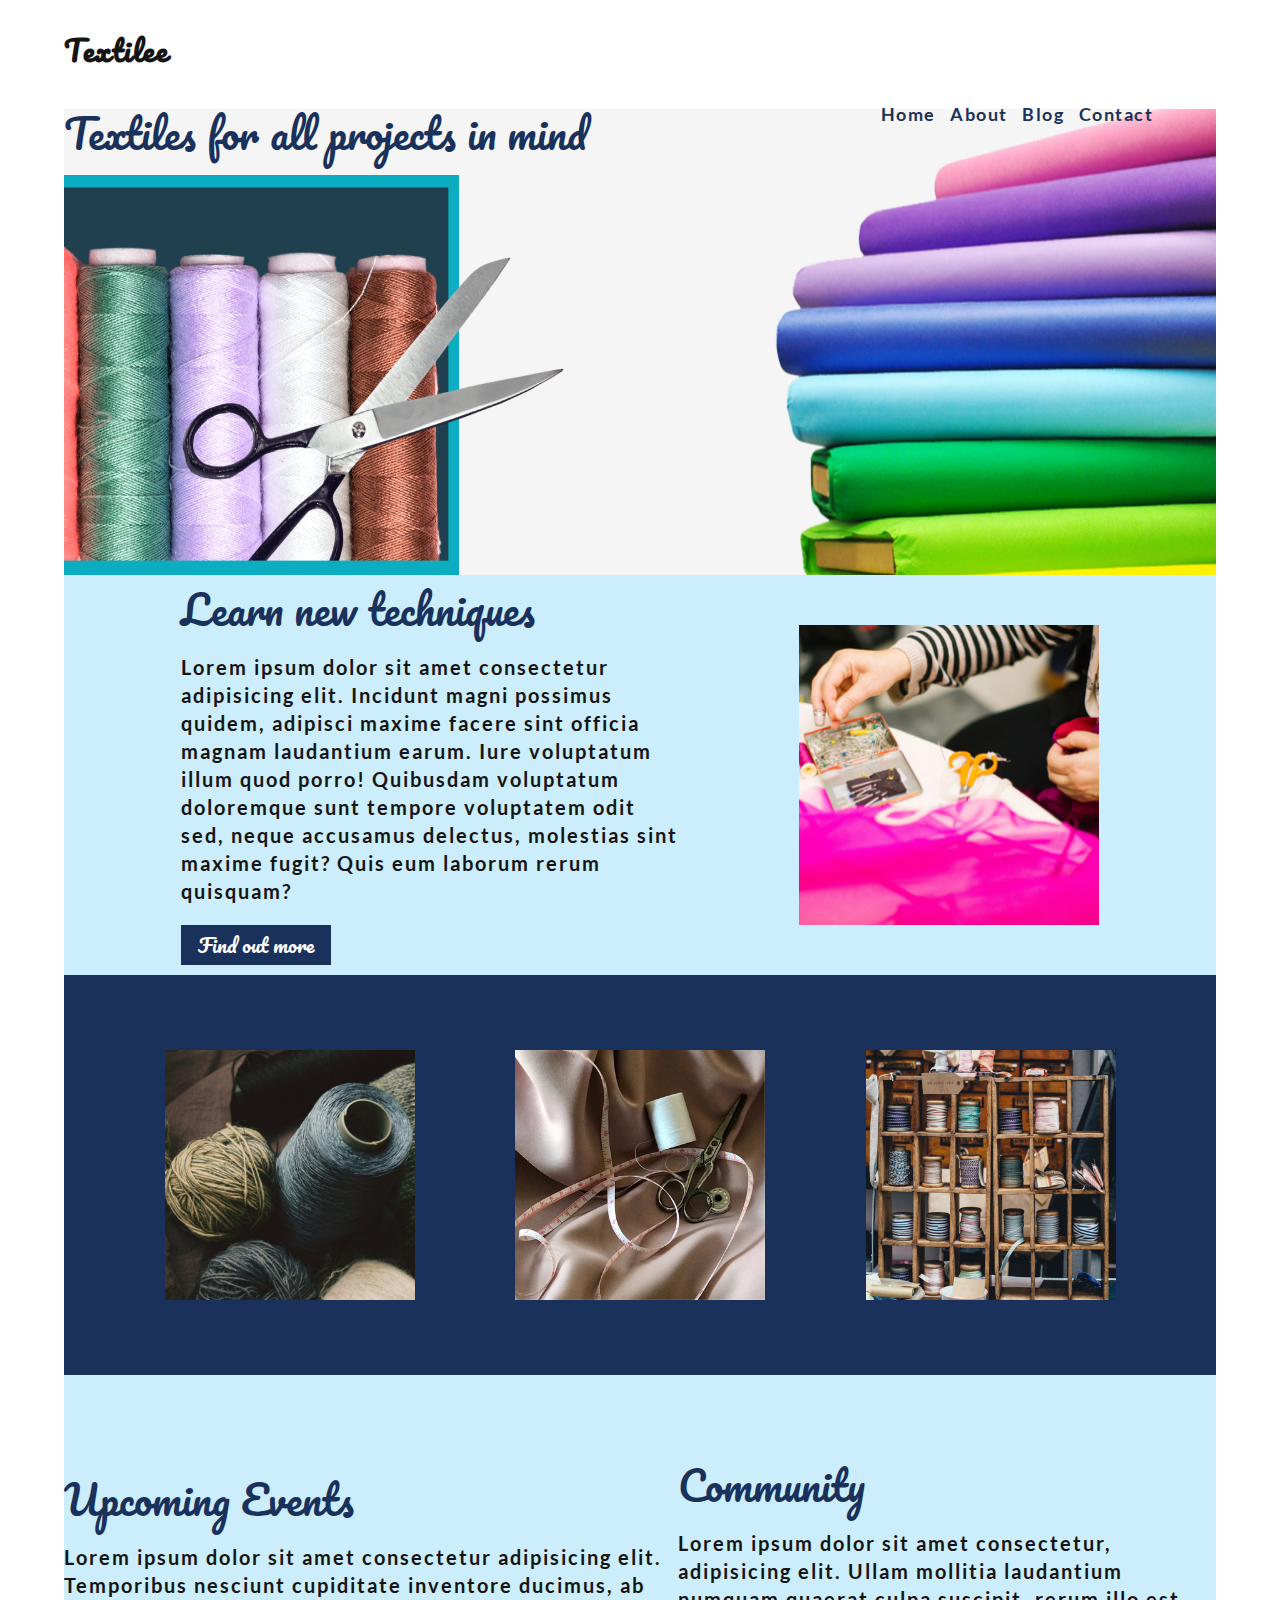
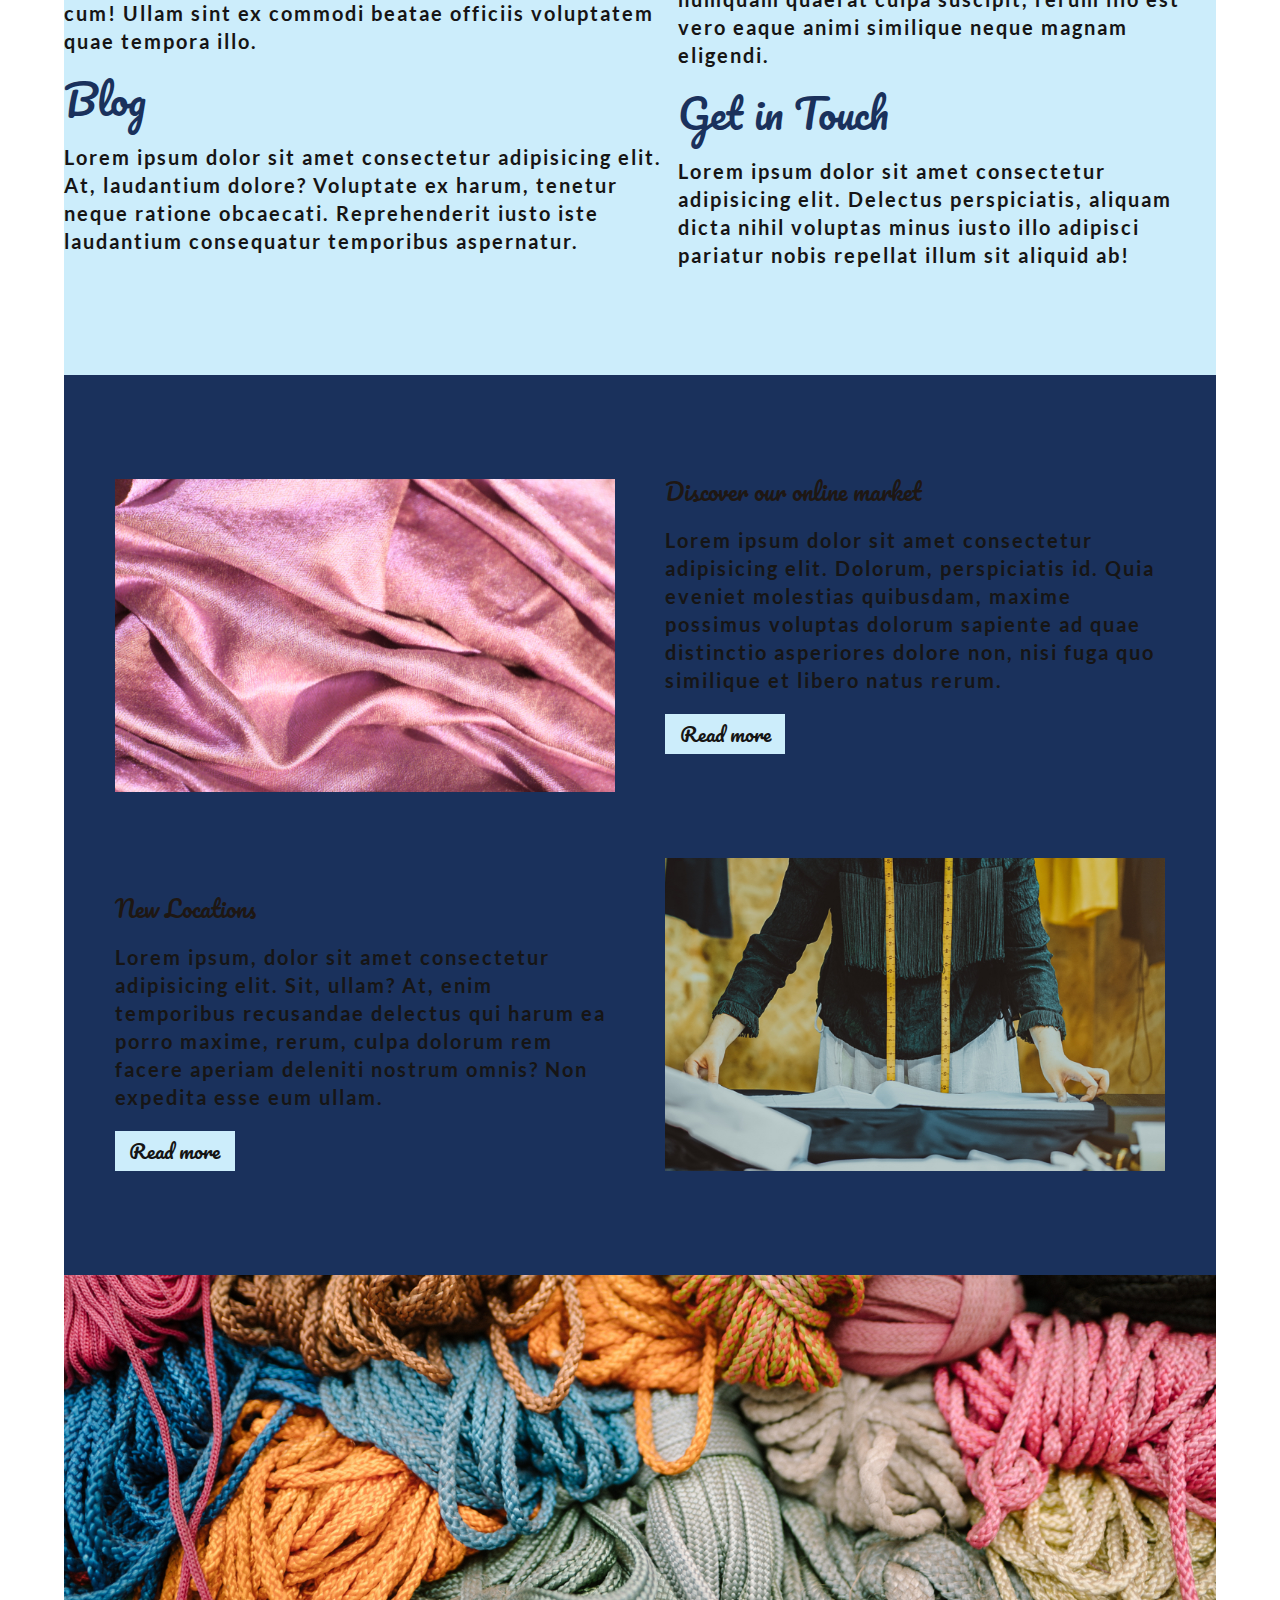
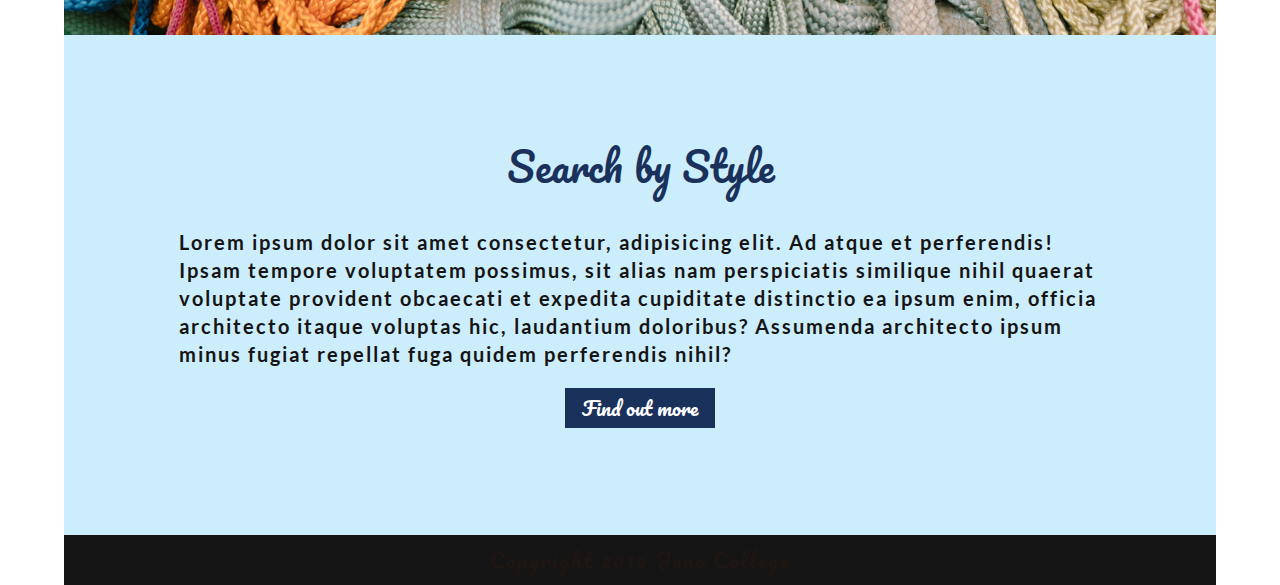
<file: index.html>
<!DOCTYPE html>
<html lang="en">
<head>
    <meta charset="UTF-8">
    <meta http-equiv="X-UA-Compatible" content="IE=edge">
    <meta name="viewport" content="width=device-width, initial-scale=1.0">
    <title>Home</title>
    <link rel="stylesheet" href="./styles/styles.css">
</head>
<body>
    <nav id="nav" class="wrapper">
        <h1>Textilee</h1>
        <ul class="navMenu wrapper">
            <li><a href="./index.html">Home</a></li>
            <li><a href="#">About</a></li>
            <li><a href="./blog.html">Blog</a></li>
            <li><a href="./contact.html">Contact</a></li>
        </ul>
    </nav>
    <header id="header" class="header wrapper">
        <div class="headerUpper">
            <h2>Textiles for all projects in mind</h2>
            <img src="./textilee-assets/home-box-header.png" height="400px" width="500px" alt="Four spools of thread with a pair of scissors in front of them">
        </div>
        <div class="headerLower">
            <div class="lowerHeaderText">
                <h2>Learn new techniques</h2>
                <p>Lorem ipsum dolor sit amet consectetur adipisicing elit. Incidunt magni possimus quidem, adipisci maxime facere sint officia magnam laudantium earum. Iure voluptatum illum quod porro! Quibusdam voluptatum doloremque sunt tempore voluptatem odit sed, neque accusamus delectus, molestias sint maxime fugit? Quis eum laborum rerum quisquam?</p>
                <button class="buttonMore">Find out more</button>
            </div>
            <div class="lowerHeaderImage">
                <img src="./textilee-assets/small-box.jpg" height="300" width="300" alt="A woman sitting at a table with a sewing kit and a length of textile">
            </div>
        </div>
    </header>
    <main id="main" class="main">
        <section id="gallery" class="gallery wrapper">
            <img src="./textilee-assets/gallery-image-1.jpg" height="250" width="250" alt="a spool of thread with two balls of yarn beside it, swathed in fabric">
            <img src="./textilee-assets/gallery-image-2.jpg" height="250" width="250" alt="a pair of tailors scissors, a spool of thread and a measuring tape all resting on top of a blanket of fabric">
            <img src="./textilee-assets/gallery-image-3.jpg" height="250" width="250" alt="a small wooden shelf with many small spools of thread within individual shelves inside of it">
        </section>
        <section id="links" class="links wrapper">
            <div class="linkLeft">
                <div>
                    <h2>Upcoming Events</h2>
                    <p>Lorem ipsum dolor sit amet consectetur adipisicing elit. Temporibus nesciunt cupiditate inventore ducimus, ab cum! Ullam sint ex commodi beatae officiis voluptatem quae tempora illo.</p>
                </div>
                <div>
                    <h2>Blog</h2>
                    <p>Lorem ipsum dolor sit amet consectetur adipisicing elit. At, laudantium dolore? Voluptate ex harum, tenetur neque ratione obcaecati. Reprehenderit iusto iste laudantium consequatur temporibus aspernatur.</p>
                </div>
            </div>
            <div class="linkRight">
                <div>
                    <h2>Community</h2>
                    <p>Lorem ipsum dolor sit amet consectetur, adipisicing elit. Ullam mollitia laudantium numquam quaerat culpa suscipit, rerum illo est vero eaque animi similique neque magnam eligendi.</p>
                </div>
                <div>
                    <h2>Get in Touch</h2>
                    <p>Lorem ipsum dolor sit amet consectetur adipisicing elit. Delectus perspiciatis, aliquam dicta nihil voluptas minus iusto illo adipisci pariatur nobis repellat illum sit aliquid ab!</p>
                </div>
            </div>
        </section>
        <section id="infoBlock" class="infoBlock wrapper">
            <div class="blockLeft">
                <div>
                    <img src="./textilee-assets/left-image.jpg" alt="a large sheet of rose colored fabric">
                </div>
                <div>
                    <h3>New Locations</h3>
                    <p>Lorem ipsum, dolor sit amet consectetur adipisicing elit. Sit, ullam? At, enim temporibus recusandae delectus qui harum ea porro maxime, rerum, culpa dolorum rem facere aperiam deleniti nostrum omnis? Non expedita esse eum ullam.</p>
                    <button class="buttonRead">Read more</button>
                </div>
            </div>
            <div class="blockRight">
                <div>
                    <h3>Discover our online market</h3>
                    <p>Lorem ipsum dolor sit amet consectetur adipisicing elit. Dolorum, perspiciatis id. Quia eveniet molestias quibusdam, maxime possimus voluptas dolorum sapiente ad quae distinctio asperiores dolore non, nisi fuga quo similique et libero natus rerum.</p>
                    <button class="buttonRead">Read more</button>
                </div>
                <div>
                    <img src="./textilee-assets/right-image.jpg" alt="a woman tanding over a table with a length of fabric over it">
                </div>
            </div>
        </section>
        <section id="imgBanner" class="imgBanner wrapper">
            <img src="./textilee-assets/banner.jpg" alt="a multitude of loose bundles of ropes and threads">
        </section>
        <section id="search" class="search wrapper">
            <h2>Search by Style</h2>
            <p>Lorem ipsum dolor sit amet consectetur, adipisicing elit. Ad atque et perferendis! Ipsam tempore voluptatem possimus, sit alias nam perspiciatis similique nihil quaerat voluptate provident obcaecati et expedita cupiditate distinctio ea ipsum enim, officia architecto itaque voluptas hic, laudantium doloribus? Assumenda architecto ipsum minus fugiat repellat fuga quidem perferendis nihil?</p>
            <button class="buttonMore">Find out more</button>
        </section>
    </main>
    <footer id="footer" class="footer wrapper">
        <h4>Copyright 2019 Juno College</h4>
    </footer>
</body>
</html>
</file>
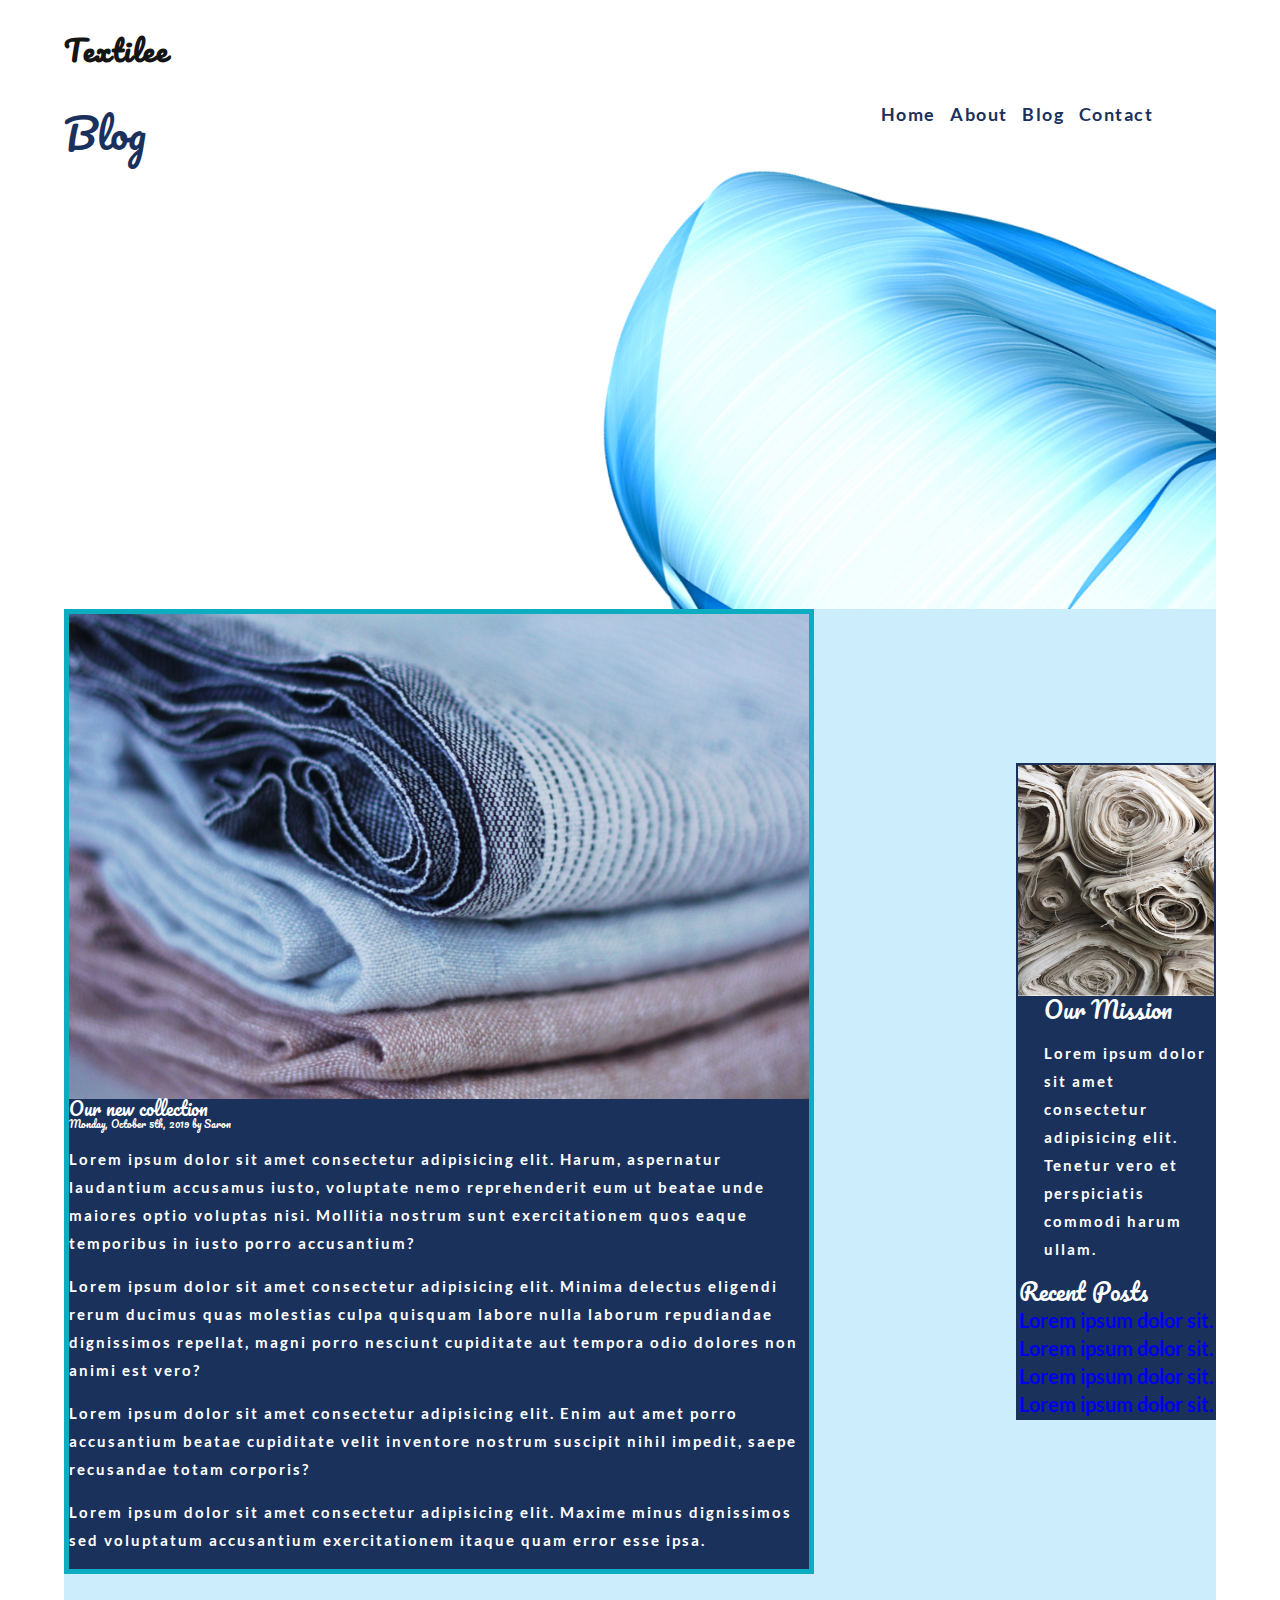
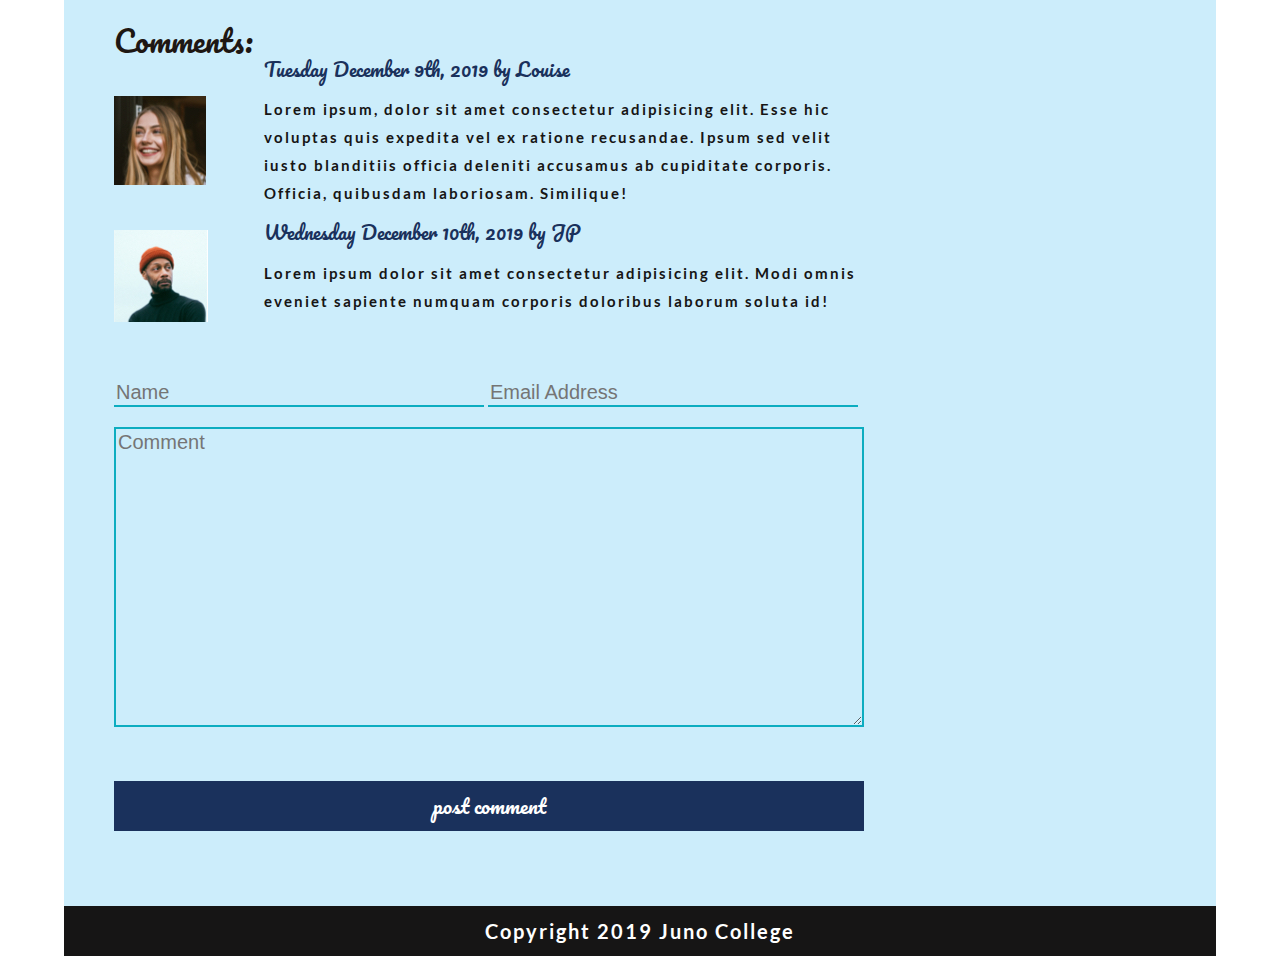
<file: blog.html>
<!DOCTYPE html>
<html lang="en">
<head>
    <meta charset="UTF-8">
    <meta http-equiv="X-UA-Compatible" content="IE=edge">
    <meta name="viewport" content="width=device-width, initial-scale=1.0">
    <title>Blog</title>
    <link rel="stylesheet" href="./styles/styles.css">
</head>
<!--Blog page! Standard initialization and stylesheet linking above.-->
<body>
    <nav id="blogNav" class="wrapper">
        <h1>Textilee</h1>
        <ul class="navMenu wrapper">
            <li><a href="./index.html">Home</a></li>
            <li><a href="#">About</a></li>
            <li><a href="./blog.html">Blog</a></li>
            <li><a href="./contact.html">Contact</a></li>
        </ul>
    </nav>
    <!--The nice thing about the nav bar that since it was the same across all pages, you only needed to "make" it once. A sneaky lesson in asset recycling, perhaps?-->
    <header id="blogHeader" class="blogHeader wrapper">
        <h2>Blog</h2>
    </header>
    <!--Small html header here conceals the true nature of it - a large background image takes up quite a bit of space on the page.-->
    <main id="blogMain" class="blogMain wrapper">
        <section id="blogPics" class="blogPics">
            <div class="blogPicsLeft">
                <img src="./textilee-assets/blog-post-image.jpg" alt="folded fabric, neatly placed on top of one another">
                <h3>Our new collection</h3>
                <h6>Monday, October 5th, 2019 by Saron</h6>
                <p>Lorem ipsum dolor sit amet consectetur adipisicing elit. Harum, aspernatur laudantium accusamus iusto, voluptate nemo reprehenderit eum ut beatae unde maiores optio voluptas nisi. Mollitia nostrum sunt exercitationem quos eaque temporibus in iusto porro accusantium?</p>
                <p>Lorem ipsum dolor sit amet consectetur adipisicing elit. Minima delectus eligendi rerum ducimus quas molestias culpa quisquam labore nulla laborum repudiandae dignissimos repellat, magni porro nesciunt cupiditate aut tempora odio dolores non animi est vero?</p>
                <p>Lorem ipsum dolor sit amet consectetur adipisicing elit. Enim aut amet porro accusantium beatae cupiditate velit inventore nostrum suscipit nihil impedit, saepe recusandae totam corporis?</p>
                <p>Lorem ipsum dolor sit amet consectetur adipisicing elit. Maxime minus dignissimos sed voluptatum accusantium exercitationem itaque quam error esse ipsa. </p>
            </div>
            <!--Oh boy, the *fun* part. Never has aligning side by side elements caused me so much grief before. Above paragraphs and text boxes (hopefully) aligned decently well.-->
            <div class="sidebar">
                <img src="./textilee-assets/sidebar-image.jpg" alt="rolls of cloth stacked on one another, viewed lengthwise">
                <div>
                    <h3>Our Mission</h3>
                    <p>Lorem ipsum dolor sit amet consectetur adipisicing elit. Tenetur vero et perspiciatis commodi harum ullam.</p>
                </div>
                <div>
                    <h3>Recent Posts</h3>
                    <ul class="blogList">
                        <li><a href="#">Lorem ipsum dolor sit. </a></li>
                        <li><a href="#">Lorem ipsum dolor sit. </a></li>
                        <li><a href="#">Lorem ipsum dolor sit. </a></li>
                        <li><a href="#">Lorem ipsum dolor sit. </a></li>
                    </ul>
                </div>
            </div>
            <!--Deceptively rebellious sidebar. Spacing of the image, the header and the linklist uncooperative. Couldn't figure out how to remove the styling from the links, though not through lack of effort, as you'll soon see in the scss (I legitimately lost a few hours of sleep over this).-->
        </section>
        <section id="commentBox" class="blogComments wrapper">
            <h5>Comments:</h5>
            <div class="commentAlign">
                <img src="./textilee-assets/comment-1.jpg" alt="a smiling woman">
                <div class="postedComment">
                    <h6>Tuesday December 9th, 2019 by Louise</h6>
                    <p>Lorem ipsum, dolor sit amet consectetur adipisicing elit. Esse hic voluptas quis expedita vel ex ratione recusandae. Ipsum sed velit iusto blanditiis officia deleniti accusamus ab cupiditate corporis. Officia, quibusdam laboriosam. Similique!</p>
                </div>
            </div>
            <div class="commentAlign">
                <img src="./textilee-assets/comment-2.jpg" alt="a smiling ma wearing a hat">
                <div>
                    <h6>Wednesday December 10th, 2019 by JP</h6>
                    <p>Lorem ipsum dolor sit amet consectetur adipisicing elit. Modi omnis eveniet sapiente numquam corporis doloribus laborum soluta id!</p>
                </div>
            </div>
        </section>
        <!--Comments from real (fake) people! Thankfully we didn't need to make an actually functional comment section since I don't think I know how to do that yet.-->
        <section id="inputBox" class="inputBox">
            <form>
                <div class="blogDetailInput">
                    <input type="text" id="blogName" name="blogName" cols="50" row="30" class="detailBox" placeholder="Name">
                    <input type="text" id="blogEmail" name="blogEmail" cols="50" class="detailBox" placeholder="Email Address">
                </div>
                <div >
                    <textarea type="text" id="blogComment" name="blogComment" cols="100" row="30" class="blogCommentInput" placeholder="Comment"></textarea>
                </div>
                <button onclick="confirmPost()" class="blogButton">post comment</button>
                <!--Little innocous onclick to popup the confirmation box!-->
            </form>
        </section>
        <!--Alright, this part was interesting to get working. The inputs were fine - might have some spurious code in them, not sure. I was going to make the "comment" box an input as well, before I went back and referenced a past project I did for the accelerated webdev course, and saw that "textarea" is an option to use as well.-->
    </main>
    <footer id="blogFooter" class="footer wrapper">
        <p>Copyright 2019 Juno College</p>
    </footer>
    <!--Good ol' footer-->
    <script src="scripts.js"></script>
    <!--Alright, first addition for assignment two! so, the thought process for this branch is to add a cooldown timer to the submit button, to prevent spam-posts.-->
</body>
</html>
</file>
<file: styles/styles.css>
html {
  line-height: 1.15;
  -ms-text-size-adjust: 100%;
  -webkit-text-size-adjust: 100%;
}

body {
  margin: 0;
}

article, aside, footer, header, nav, section {
  display: block;
}

h1 {
  font-size: 2em;
  margin: 0.67em 0;
}

figcaption, figure, main {
  display: block;
}

figure {
  margin: 1em 40px;
}

hr {
  -webkit-box-sizing: content-box;
          box-sizing: content-box;
  height: 0;
  overflow: visible;
}

pre {
  font-family: monospace, monospace;
  font-size: 1em;
}

a {
  background-color: transparent;
  -webkit-text-decoration-skip: objects;
}

abbr[title] {
  border-bottom: none;
  text-decoration: underline;
  -webkit-text-decoration: underline dotted;
          text-decoration: underline dotted;
}

b, strong {
  font-weight: inherit;
}

b, strong {
  font-weight: bolder;
}

code, kbd, samp {
  font-family: monospace, monospace;
  font-size: 1em;
}

dfn {
  font-style: italic;
}

mark {
  background-color: #ff0;
  color: #000;
}

small {
  font-size: 80%;
}

sub, sup {
  font-size: 75%;
  line-height: 0;
  position: relative;
  vertical-align: baseline;
}

sub {
  bottom: -0.25em;
}

sup {
  top: -0.5em;
}

audio, video {
  display: inline-block;
}

audio:not([controls]) {
  display: none;
  height: 0;
}

img {
  border-style: none;
}

svg:not(:root) {
  overflow: hidden;
}

button, input, optgroup, select, textarea {
  font-family: sans-serif;
  font-size: 100%;
  line-height: 1.15;
  margin: 0;
}

button, input {
  overflow: visible;
}

button, select {
  text-transform: none;
}

button, html [type=button], [type=reset], [type=submit] {
  -webkit-appearance: button;
}

button::-moz-focus-inner, [type=button]::-moz-focus-inner, [type=reset]::-moz-focus-inner, [type=submit]::-moz-focus-inner {
  border-style: none;
  padding: 0;
}

button:-moz-focusring, [type=button]:-moz-focusring, [type=reset]:-moz-focusring, [type=submit]:-moz-focusring {
  outline: 1px dotted ButtonText;
}

fieldset {
  padding: 0.35em 0.75em 0.625em;
}

legend {
  -webkit-box-sizing: border-box;
          box-sizing: border-box;
  color: inherit;
  display: table;
  max-width: 100%;
  padding: 0;
  white-space: normal;
}

progress {
  display: inline-block;
  vertical-align: baseline;
}

textarea {
  overflow: auto;
}

[type=checkbox], [type=radio] {
  -webkit-box-sizing: border-box;
          box-sizing: border-box;
  padding: 0;
}

[type=number]::-webkit-inner-spin-button, [type=number]::-webkit-outer-spin-button {
  height: auto;
}

[type=search] {
  -webkit-appearance: textfield;
  outline-offset: -2px;
}

[type=search]::-webkit-search-cancel-button, [type=search]::-webkit-search-decoration {
  -webkit-appearance: none;
}

::-webkit-file-upload-button {
  -webkit-appearance: button;
  font: inherit;
}

details, menu {
  display: block;
}

summary {
  display: list-item;
}

canvas {
  display: inline-block;
}

template {
  display: none;
}

[hidden] {
  display: none;
}

html {
  -webkit-box-sizing: border-box;
          box-sizing: border-box;
}

*, *:before, *:after {
  -webkit-box-sizing: inherit;
          box-sizing: inherit;
}

.sr-only {
  position: absolute;
  width: 1px;
  height: 1px;
  margin: -1px;
  border: 0;
  padding: 0;
  white-space: nowrap;
  -webkit-clip-path: inset(100%);
          clip-path: inset(100%);
  clip: rect(0 0 0 0);
  overflow: hidden;
}

@font-face {
  font-family: "Pacifico";
  src: url("../fonts/Pacifico/Pacifico-Regular.ttf");
  font-weight: normal;
}
@font-face {
  font-family: "Lato";
  src: url("../fonts/Lato/Lato-Bold.ttf"), url("../fonts/Lato/Lato-Regular.ttf");
  font-weight: normal;
}
@font-face {
  font-family: "Lato";
  src: url("../fonts/Lato/Lato-Bold.ttf"), url("../fonts/Lato/Lato-Regular.ttf");
  font-weight: bold;
}
h1 {
  font-family: "Pacifico";
}

html {
  font-size: 125%;
}

body {
  font-family: "Lato";
  font-size: 1rem;
  color: #161515;
}

h2, h3, h4, h5, h6 {
  font-family: "Pacifico";
  font-weight: normal;
  color: #1E1713;
  margin: 0;
}

h1 {
  font-size: 1.4rem;
  line-height: 64px;
}

h2 {
  font-size: 2rem;
  line-height: 2.4rem;
  margin-bottom: 18px;
  color: #1A315C;
}

.buttonRead, .buttonMore {
  font-family: "Pacifico";
  text-decoration: none;
}

.buttonMore {
  color: #FFFFFF;
}

.buttonRead {
  color: #161515;
}

ul, li, a {
  padding: 0;
  margin: 0;
}

ul {
  list-style: none;
}

a {
  text-decoration: none;
}

p {
  line-height: 28px;
  letter-spacing: 2px;
}

.wrapper {
  width: 90%;
  margin: 0 auto;
  max-width: 1260px;
}

img {
  max-width: 100%;
  display: block;
}

.buttonMore {
  height: 40px;
  width: 150px;
  background-color: #1A315C;
  border: none;
}

.gallery {
  background-color: #1A315C;
  display: -webkit-box;
  display: -ms-flexbox;
  display: flex;
  -webkit-box-orient: horizontal;
  -webkit-box-direction: normal;
      -ms-flex-direction: row;
          flex-direction: row;
  -webkit-box-pack: space-evenly;
      -ms-flex-pack: space-evenly;
          justify-content: space-evenly;
  -webkit-box-align: center;
      -ms-flex-align: center;
          align-items: center;
  height: 400px;
}

.headerUpper {
  background-image: url(../textilee-assets/header-home.jpg);
  background-position: center;
}

.headerLower {
  background-color: #CCEDFB;
  display: -webkit-box;
  display: -ms-flexbox;
  display: flex;
  -webkit-box-orient: horizontal;
  -webkit-box-direction: normal;
      -ms-flex-direction: row;
          flex-direction: row;
  -webkit-box-pack: space-evenly;
      -ms-flex-pack: space-evenly;
          justify-content: space-evenly;
  -webkit-box-align: center;
      -ms-flex-align: center;
          align-items: center;
  height: 400px;
}

.lowerHeaderText {
  width: 500px;
}

.lowerHeaderImage {
  height: 300px;
  width: 300px;
  background-color: #0CADC0;
  background-position: left 5px bottom 5px;
}

nav {
  height: 10vh;
  letter-spacing: 1.5px;
}

nav ul {
  list-style: none;
  font-size: 18px;
  text-align: right;
}

nav li {
  display: inline-block;
  vertical-align: middle;
}

nav a {
  text-decoration: none;
  padding: 0 5px;
  color: #1A315C;
}

.links {
  background-color: #CCEDFB;
  height: 600px;
  display: -webkit-box;
  display: -ms-flexbox;
  display: flex;
  -webkit-box-orient: horizontal;
  -webkit-box-direction: normal;
      -ms-flex-direction: row;
          flex-direction: row;
  -webkit-box-pack: space-evenly;
      -ms-flex-pack: space-evenly;
          justify-content: space-evenly;
  -webkit-box-align: center;
      -ms-flex-align: center;
          align-items: center;
}

.linkText h3, .linkText p {
  color: #FFFFFF;
}

.infoBlock {
  height: 900px;
  display: -webkit-box;
  display: -ms-flexbox;
  display: flex;
  -webkit-box-orient: horizontal;
  -webkit-box-direction: normal;
      -ms-flex-direction: row;
          flex-direction: row;
  -webkit-box-pack: space-evenly;
      -ms-flex-pack: space-evenly;
          justify-content: space-evenly;
  -webkit-box-align: center;
      -ms-flex-align: center;
          align-items: center;
  background-color: #1A315C;
}

.blockLeft, .blockRight {
  width: 500px;
  display: -webkit-box;
  display: -ms-flexbox;
  display: flex;
  -webkit-box-orient: vertical;
  -webkit-box-direction: normal;
      -ms-flex-direction: column;
          flex-direction: column;
  -webkit-box-pack: space-evenly;
      -ms-flex-pack: space-evenly;
          justify-content: space-evenly;
  height: 100%;
}

.buttonRead {
  height: 40px;
  width: 120px;
  background: #CCEDFB;
  border: none;
}

.infoImg {
  background-color: #0CADC0;
  background-position: left 5px bottom 5px;
}

.search {
  background-color: #CCEDFB;
  height: 500px;
  display: -webkit-box;
  display: -ms-flexbox;
  display: flex;
  -webkit-box-orient: vertical;
  -webkit-box-direction: normal;
      -ms-flex-direction: column;
          flex-direction: column;
  -webkit-box-align: center;
      -ms-flex-align: center;
          align-items: center;
  -webkit-box-pack: center;
      -ms-flex-pack: center;
          justify-content: center;
}

.search p {
  width: 80%;
}

.footer {
  height: 50px;
  background-color: #161515;
  display: -webkit-box;
  display: -ms-flexbox;
  display: flex;
  -webkit-box-orient: horizontal;
  -webkit-box-direction: normal;
      -ms-flex-direction: row;
          flex-direction: row;
  -webkit-box-pack: center;
      -ms-flex-pack: center;
          justify-content: center;
  -webkit-box-align: center;
      -ms-flex-align: center;
          align-items: center;
  font-family: "Lato";
  letter-spacing: 2px;
  color: #FFFFFF;
}

.blogHeader {
  background-image: url(../textilee-assets/blog-header.jpg);
  height: 500px;
  position: center;
  background-size: cover;
}

.blogMain {
  background-color: #CCEDFB;
}

.blogPics {
  display: -webkit-box;
  display: -ms-flexbox;
  display: flex;
  -webkit-box-orient: horizontal;
  -webkit-box-direction: normal;
      -ms-flex-direction: row;
          flex-direction: row;
  -webkit-box-pack: justify;
      -ms-flex-pack: justify;
          justify-content: space-between;
  -webkit-box-align: center;
      -ms-flex-align: center;
          align-items: center;
  margin-bottom: 50px;
}

.blogPicsLeft {
  width: 750px;
  border: solid #0CADC0 5px;
  font-size: 75%;
}

.blogPicsLeft, .blogPicsLeft h3, .blogPicsLeft h6 {
  background-color: #1A315C;
  color: #FFFFFF;
}

.sidebar {
  background-color: #1A315C;
  display: -webkit-box;
  display: -ms-flexbox;
  display: flex;
  -webkit-box-orient: vertical;
  -webkit-box-direction: normal;
      -ms-flex-direction: column;
          flex-direction: column;
  -webkit-box-align: end;
      -ms-flex-align: end;
          align-items: flex-end;
  width: 200px;
  line-height: 28px;
  text-decoration: none;
  color: #FFFFFF;
  border: 2px solid #1A315C;
}

.sidebar h3 {
  color: #FFFFFF;
}

.blogList {
  color: #FFFFFF;
}

.blogList ul li {
  color: inherit;
}

.sidebar p {
  width: 170px;
  font-size: 75%;
}

.blogComments {
  width: 750px;
  display: -webkit-box;
  display: -ms-flexbox;
  display: flex;
  -webkit-box-orient: vertical;
  -webkit-box-direction: normal;
      -ms-flex-direction: column;
          flex-direction: column;
  -webkit-box-pack: end;
      -ms-flex-pack: end;
          justify-content: flex-end;
  -webkit-box-align: start;
      -ms-flex-align: start;
          align-items: flex-start;
  margin: 0 50px;
  margin-bottom: 50px;
}

.blogComments h5 {
  font-size: 150%;
}

.commentAlign {
  display: -webkit-box;
  display: -ms-flexbox;
  display: flex;
  -webkit-box-orient: horizontal;
  -webkit-box-direction: normal;
      -ms-flex-direction: row;
          flex-direction: row;
  -webkit-box-pack: justify;
      -ms-flex-pack: justify;
          justify-content: space-between;
  -webkit-box-align: center;
      -ms-flex-align: center;
          align-items: center;
}

.commentAlign div {
  font-size: 75%;
  max-width: 80%;
}

.commentAlign div h6 {
  color: #1A315C;
  font-size: 125%;
}

.inputBox {
  margin: 0 50px;
  display: -webkit-box;
  display: -ms-flexbox;
  display: flex;
  -webkit-box-orient: vertical;
  -webkit-box-direction: normal;
      -ms-flex-direction: column;
          flex-direction: column;
  width: 750px;
}

.blogDetailInput {
  background-color: #CCEDFB;
  padding: 0;
}

.detailBox {
  width: 370px;
  background-color: #CCEDFB;
  border: none;
  border-bottom: 2px solid #0CADC0;
}

.blogCommentInput {
  background-color: #CCEDFB;
  width: 100%;
  height: 300px;
  border: 2px solid #0CADC0;
  margin-top: 20px;
  margin-bottom: 50px;
}

.blogButton {
  width: 100%;
  height: 50px;
  background-color: #1A315C;
  color: #FFFFFF;
  border: none;
  margin-bottom: 75px;
  font-family: "Pacifico";
}

.contactHeader {
  background-image: url(../textilee-assets/contact-header.jpg);
  height: 300px;
  background-size: cover;
}

.contactMain {
  display: -webkit-box;
  display: -ms-flexbox;
  display: flex;
  -webkit-box-orient: horizontal;
  -webkit-box-direction: normal;
      -ms-flex-direction: row;
          flex-direction: row;
  -webkit-box-pack: space-evenly;
      -ms-flex-pack: space-evenly;
          justify-content: space-evenly;
  background-color: #CCEDFB;
}

.contactInput {
  width: 750px;
  background-color: #1A315C;
  display: -webkit-box;
  display: -ms-flexbox;
  display: flex;
  -webkit-box-orient: vertical;
  -webkit-box-direction: normal;
      -ms-flex-direction: column;
          flex-direction: column;
  -webkit-box-align: center;
      -ms-flex-align: center;
          align-items: center;
  -webkit-box-pack: center;
      -ms-flex-pack: center;
          justify-content: center;
  padding: 20px;
  margin-bottom: 50px;
  border: 5px solid #0CADC0;
}

.contactDetailInput {
  width: 340px;
  background-color: #1A315C;
  color: #FFFFFF;
  border: none;
  border-bottom: 2px solid #0CADC0;
  margin-top: 10px;
}

.contactMessageInput {
  background-color: #1A315C;
  color: #FFFFFF;
  width: 100%;
  height: 300px;
  border: 2px solid #0CADC0;
  margin-top: 20px;
  margin-bottom: 50px;
}

.contactButton {
  width: 100%;
  height: 50px;
  background-color: #CCEDFB;
  color: #1E1713;
  border: none;
  font-family: "Pacifico";
}

.contactInfo {
  width: 200px;
  margin-top: 90px;
}

.contactLogosEmail {
  display: -webkit-box;
  display: -ms-flexbox;
  display: flex;
  -webkit-box-orient: vertical;
  -webkit-box-direction: normal;
      -ms-flex-direction: column;
          flex-direction: column;
}

.contactLogoBar {
  display: -webkit-box;
  display: -ms-flexbox;
  display: flex;
  -webkit-box-orient: horizontal;
  -webkit-box-direction: normal;
      -ms-flex-direction: row;
          flex-direction: row;
  -webkit-box-pack: space-evenly;
      -ms-flex-pack: space-evenly;
          justify-content: space-evenly;
}

.contactInfoStack p {
  font-size: 16px;
  line-height: 16px;
  letter-spacing: 2px;
}

@media (max-width: 1000px) {
  body {
    font-size: 80%;
  }
  img {
    max-width: 80%;
    max-height: 70%;
  }
}
@media (max-width: 750px) {
  body {
    font-size: 70%;
  }
  img {
    max-width: 70%;
    max-height: 60%;
  }
}
@media (max-width: 320px) {
  body {
    font-size: 60%;
  }
  img {
    max-width: 60%;
    max-height: 50%;
  }
}
</file>
